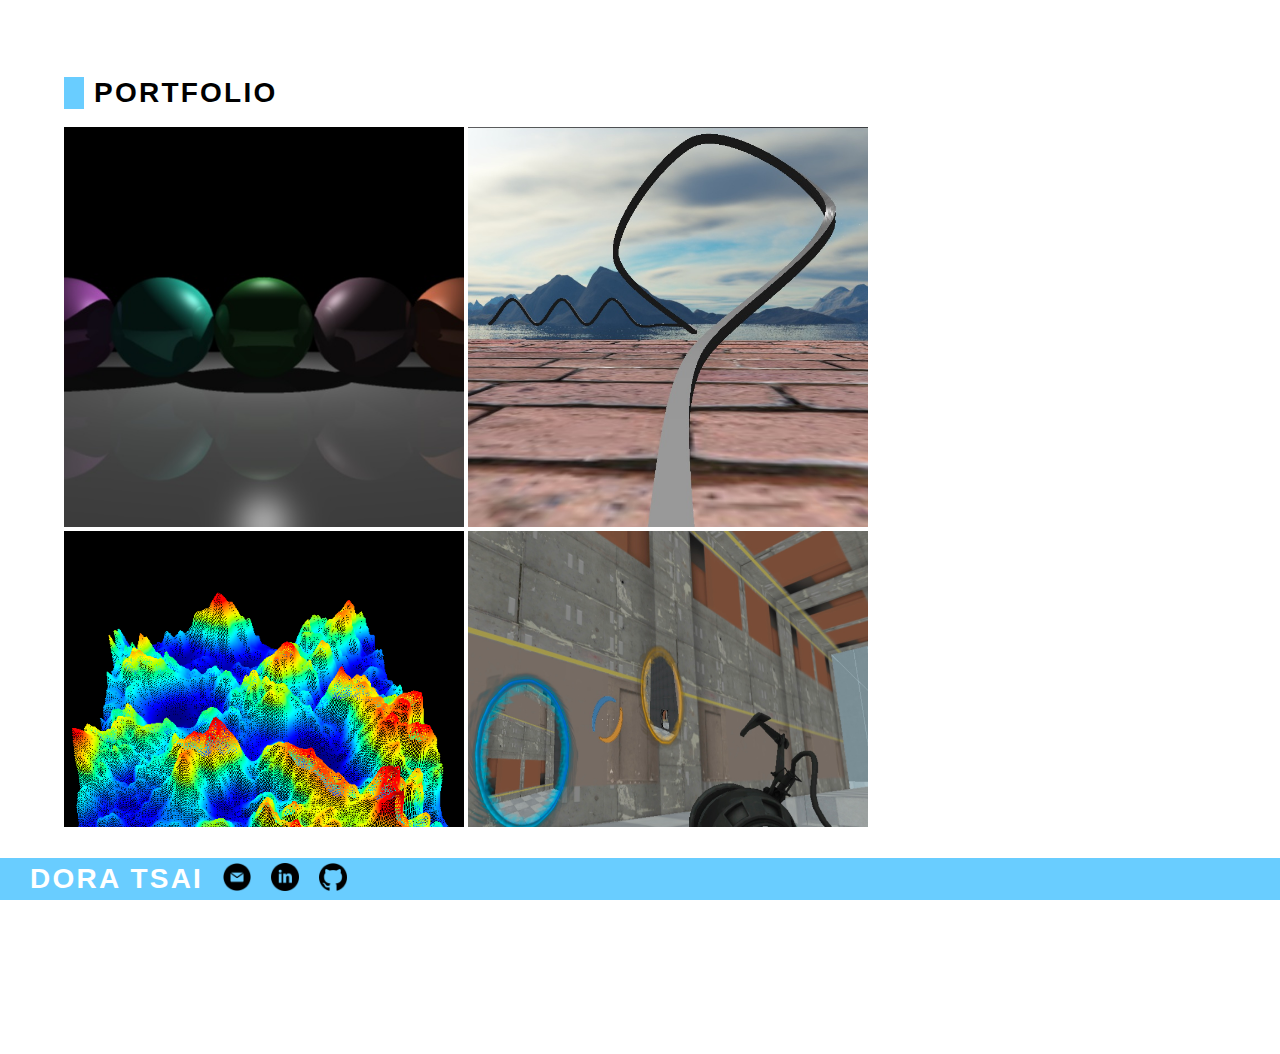
<file: codepros.html>
<!DOCTYPE html>
<html lang="en">

<head>
    <meta charset="utf-8">
    <meta name="viewport" content="width=device-width, initial-scale=1">
    <title>Dora Tsai's Portfolio</title>
    <link rel="icon" href="logo.png" type="image/x-icon">
    <link rel="stylesheet" href="style.css">
</head>

<style>
    .overlay1 {
        position: absolute;
        top: 0;
        left: 0;
        width: 100%;
        height: 100%;
        background: rgba(0, 0, 0, 0.8);
        color: white;
        display: flex;
        opacity: 0;
        transition: opacity 0.3s ease;
        font-size: 30px;
        cursor: pointer;
    }
    
    .textc {
        font-size: 13px;
        letter-spacing: 0.05em;
        line-height: 1.5;
        margin: 20px;
    }
</style>

<body>
    <main>
        <section id="projectpage" class="page">
            <div class="contents">
                <div style="display: flex;">
                    <div class="bar" style="background-color: #69cdff;"></div>
                    <h2>Portfolio</h2>
                </div>
                <br>
                <div class="projectlist">
                    <div class="codeimage">
                        <a href="img_folder/code_img/CG/raytracing.jpg" target="_blank">
                            <img src="img_folder/code_img/CG/raytracing.jpg" alt="raytracing" class="codepic">
                            <div class="overlay">
                                <div class="textc">
                                    <span style="font-weight: 300; font-size: 30px;">Ray Tracing</span><br>
                                    <hr>
                                    <button class="tag" style="background-color: #a5d19b">Coding</button>
                                    <button class="tag" style="background-color: #a5d19b">Computer Graphics</button>
                                    <br>
                                    <ul style="font-weight: bold; padding-left: 5%; font-size: 13px;">
                                        <li>Built a CPU ray tracer in C++ with backward ray tracing</li>
                                        <li>Implemented ray-object intersections, shadows, and Phong shading</li>
                                        <li>Added diffuse, specular, and ambient lighting with per-pixel color</li>
                                    </ul><br>
                                </div>
                            </div>
                        </a>
                    </div>
                    <div class="codeimage">
                        <a href="img_folder/code_img/CG/rollercoaster.mp4" target="_blank">
                            <img src="img_folder/code_img/CG/rollercoaster.jpg" alt="rollercoaster" class="codepic">
                            <div class="overlay">
                                <div class="textc">
                                    <span style="font-weight: 300; font-size: 30px;">Simulating a Roller Coaster</span><br>
                                    <hr>
                                    <button class="tag" style="background-color: #a5d19b">Coding</button>
                                    <button class="tag" style="background-color: #a5d19b">Computer Graphics</button>
                                    <br>
                                    <ul style="font-weight: bold; padding-left: 5%; font-size: 13px;">
                                        <li>Built a first-person camera along spline tracks</li>
                                        <li>Created shaders for texture mapping and Phong lighting</li>
                                        <li>Modeled track geometry and added environments for realism</li>
                                    </ul><br>
                                </div>
                            </div>
                        </a>
                    </div>
                    <div class="codeimage">
                        <a href="img_folder/code_img/CG/heightfield.mp4" target="_blank">
                            <img src="img_folder/code_img/CG/HeightField(key4,2).png" alt="HeightField" class="codepic">
                            <div class="overlay">
                                <div class="textc">
                                    <span style="font-weight: 300; font-size: 30px;">Height Fields Using Shaders</span><br>
                                    <hr>
                                    <button class="tag" style="background-color: #a5d19b">Coding</button>
                                    <button class="tag" style="background-color: #a5d19b">Computer Graphics</button>
                                    <br>
                                    <ul style="font-weight: bold; padding-left: 5%; font-size: 13px;">
                                        <li>Built a terrain renderer in C++ with OpenGL and GLSL</li>
                                        <li>Visualized heightmaps with point, wireframe, and triangle modes</li>
                                        <li>Wrote shaders to smooth geometry and adjust height/color</li>
                                    </ul><br>
                                </div>
                            </div>
                        </a>
                    </div>
                    <div class="codeimage">
                        <a href="codes/portal/Lab12.html" target="_blank">
                            <img src="img_folder/code_img/portal.jpg" alt="portal" class="codepic">
                            <div class="overlay">
                                <div class="textc">
                                    <span style="font-weight: 300; font-size: 30px;">Portal - 3D</span><br>
                                    <hr>
                                    <button class="tag" style="background-color: #a5d19b">Coding</button>
                                    <button class="tag" style="background-color: #a5d19b">Gameplay</button>
                                    <button class="tag" style="background-color: #a5d19b">Game AI</button>
                                    <br>
                                    <ul style="font-weight: bold; padding-left: 5%; font-size: 13px;">
                                        <li>Implemented FPS player movement with mouse-controlled camera and strafing</li>
                                        <li>Implemented turret AI for automated targeting and firing</li>
                                        <li>Learned and applied quaternion calculations</li>
                                        <li>Integrated 3D sound effects</li>
                                    </ul><br>
                                </div>
                            </div>
                        </a>
                    </div>
                    <div class="codeimage">
                        <a href="codes/mariocart/Lab08.html" target="_blank">
                            <img src="img_folder/code_img/mariocart.jpg" alt="mariocart" class="codepic">
                            <div class="overlay">
                                <div class="textc">
                                    <span style="font-weight: 300; font-size: 30px;">Mario Kart - 3D</span><br>
                                    <hr>
                                    <button class="tag" style="background-color: #a5d19b">Coding</button>
                                    <button class="tag" style="background-color: #a5d19b">Gameplay</button>
                                    <button class="tag" style="background-color: #a5d19b">Game AI</button>
                                    <br>
                                    <ul style="font-weight: bold; padding-left: 5%; font-size: 13px;">
                                        <li>Implemented linear drag to velocity</li>
                                        <li>Developed a spring camera system to follow the player</li>
                                        <li>Built a checkpoint system to track progress around the track</li>
                                        <li>Implemented AI components for computer-controlled racers</li>
                                    </ul><br>
                                </div>
                            </div>
                        </a>
                    </div>
                    <div class="codeimage">
                        <a href="codes/starfox/Lab07.html" target="_blank">
                            <img src="img_folder/code_img/starfox.jpg" alt="star fox" class="codepic">
                            <div class="overlay">
                                <div class="textc">
                                    <span style="font-weight: 300; font-size: 27px;">Star Fox Tunnel - 3D</span><br>
                                    <hr>
                                    <button class="tag" style="background-color: #a5d19b">Coding</button>
                                    <button class="tag" style="background-color: #a5d19b">Gameplay</button>
                                    <br>
                                    <ul style="font-weight: bold; padding-left: 5%; font-size: 13px;">
                                        <li>Learned to use Vector3 for setting up a 3D world and loading levels</li>
                                        <li>Developed a follow camera system</li>
                                        <li>Implemented a chain reaction effect for explosions</li>
                                        <li>Created a UI to track damage</li>
                                    </ul><br>
                                </div>
                            </div>
                        </a>
                    </div>
                    <div class="codeimage">
                        <a href="codes/zelda/Lab06.html" target="_blank">
                            <img src="img_folder/code_img/zelda.jpg" alt="zelda" class="codepic">
                            <div class="overlay">
                                <div class="textc">
                                    <span style="font-weight: 300; font-size: 30px;">Zelda - 2D</span><br>
                                    <hr>
                                    <button class="tag" style="background-color: #a5d19b">Coding</button>
                                    <button class="tag" style="background-color: #a5d19b">Gameplay</button>
                                    <button class="tag" style="background-color: #a5d19b">Game AI</button>
                                    <br>
                                    <ul style="font-weight: bold; padding-left: 5%; font-size: 13px;">
                                        <li>Applied tile mapping techniques</li>
                                        <li>Used A* pathfinding for soldier AI</li>
                                        <li>Added a damage counter system</li>
                                        <li>Implemented weapons as separate entities from the player</li>
                                    </ul><br>
                                </div>
                            </div>
                        </a>
                    </div>
                    <div class="codeimage">
                        <a href="codes/pacman/Lab05.html" target="_blank">
                            <img src="img_folder/code_img/pacman.jpg" alt="pac-man" class="codepic">
                            <div class="overlay">
                                <div class="textc">
                                    <span style="font-weight: 300; font-size: 30px;">Pac-Man - 2D</span><br>
                                    <hr>
                                    <button class="tag" style="background-color: #a5d19b">Coding</button>
                                    <button class="tag" style="background-color: #a5d19b">Game AI</button>
                                    <br>
                                    <ul style="font-weight: bold; padding-left: 5%; font-size: 13px;">
                                        <li>Learned and applied a finite state machine</li>
                                        <li>Implemented different AI behaviors for individual ghosts</li>
                                        <li>Coded distinct actions for various states</li>
                                    </ul><br>
                                </div>
                            </div>
                        </a>
                    </div>
                    <div class="codeimage">
                        <a href="codes/mario/Lab04.html" target="_blank">
                            <img src="img_folder/code_img/mario.jpg" alt="mario" class="codepic">
                            <div class="overlay">
                                <div class="overlay">
                                    <div class="textc">
                                        <span style="font-weight: 300; font-size: 30px;">Mario - 2D</span><br>
                                        <hr>
                                        <button class="tag" style="background-color: #a5d19b">Coding</button>
                                        <button class="tag" style="background-color: #a5d19b">Gameplay</button>
                                        <br>
                                        <ul style="font-weight: bold; padding-left: 5%; font-size: 13px;">
                                            <li>Implemented gravity and acceleration mechanics</li>
                                            <li>Developed a scrolling camera system</li>
                                            <li>Utilized sprite animations</li>
                                            <li>Integrated sound effects and background music using SDL</li>
                                        </ul><br>
                                    </div>
                                </div>
                            </div>
                        </a>
                    </div>
                    <div class="codeimage">
                        <a href="codes/frogger/Lab03.html" target="_blank">
                            <img src="img_folder/code_img/frogger.jpg" alt="frogger" class="codepic">
                            <div class="overlay">
                                <div class="textc">
                                    <span style="font-weight: 300; font-size: 30px;">Frogger - 2D</span><br>
                                    <hr>
                                    <button class="tag" style="background-color: #a5d19b">Coding</button>
                                    <button class="tag" style="background-color: #a5d19b">Gameplay</button>
                                    <br>
                                    <ul style="font-weight: bold; padding-left: 5%; font-size: 13px;">
                                        <li>Load levels by reading .txt files</li>
                                        <li>Implemented leading edge key detection</li>
                                        <li>Calculated intersections and collisions using minimum overlap</li>
                                        <li>Front angle calculation</li>
                                    </ul><br>
                                </div>
                            </div>
                        </a>
                    </div>
                    <div class="codeimage">
                        <a href="codes/astroid/Lab02.html" target="_blank">
                            <img src="img_folder/code_img/astroid.jpg" alt="astroid" class="codepic">
                            <div class="overlay">
                                <div class="textc">
                                    <span style="font-weight: 300; font-size: 30px;">Astroid - 2D</span><br>
                                    <hr>
                                    <button class="tag" style="background-color: #a5d19b">Coding</button>
                                    <button class="tag" style="background-color: #a5d19b">Gameplay</button>
                                    <br>
                                    <ul style="font-weight: bold; padding-left: 5%; font-size: 13px;">
                                        <li>Implementing actors and components</li>
                                        <li>Learned how to incorporate sprites</li>
                                        <li>Coding and calculating rotation</li>
                                        <li>Created functionality for screen wrapping</li>
                                    </ul><br>
                                </div>
                            </div>
                        </a>
                    </div>
                    <div class="codeimage">
                        <a href="codes/pong/Lab01.html" target="_blank">
                            <img src="img_folder/code_img/pong.jpg" alt="pong" class="codepic">
                            <div class="overlay">
                                <div class="textc">
                                    <span style="font-weight: 300; font-size: 30px;">Pong - 2D</span><br>
                                    <hr>
                                    <button class="tag" style="background-color: #a5d19b">Coding</button>
                                    <button class="tag" style="background-color: #a5d19b">Gameplay</button>
                                    <br>
                                    <ul style="font-weight: bold; padding-left: 5%; font-size: 13px;">
                                        <li>Learned drawing using SDL</li>
                                        <li>Coding a basic game loop and system</li>
                                        <li>Capping delta time</li>
                                        <li>Coding for object movements</li>
                                    </ul><br>
                                </div>
                            </div>
                        </a>
                    </div>
                </div>
            </div>
        </section>
       
    </main>

    <footer>
        <div style="display: flex;">
            <h2 style="text-align: left; margin-left: 20px; margin: auto 0 auto 20px;">Dora Tsai</h2>
            <a href="mailto:doratsai@usc.edu" target="_blank" class="icon-link">
                <img src="img_folder/emaillogo.png" alt="Email" class="footericon">
            </a>
        
            <a href="https://linkedin.com/in/fangtungtsai" target="_blank" class="icon-link">
                <img src="img_folder/linkedinlogo.png" alt="LinkedIn" class="footericon">
            </a>
        
            <a href="https://github.com/doratsai1020" target="_blank" class="icon-link">
                <img src="img_folder/githublogo.png" alt="GitHub" class="footericon">
            </a>
        </div>
    </footer>

    <script>
    </script>

</body>

</html>
</file>
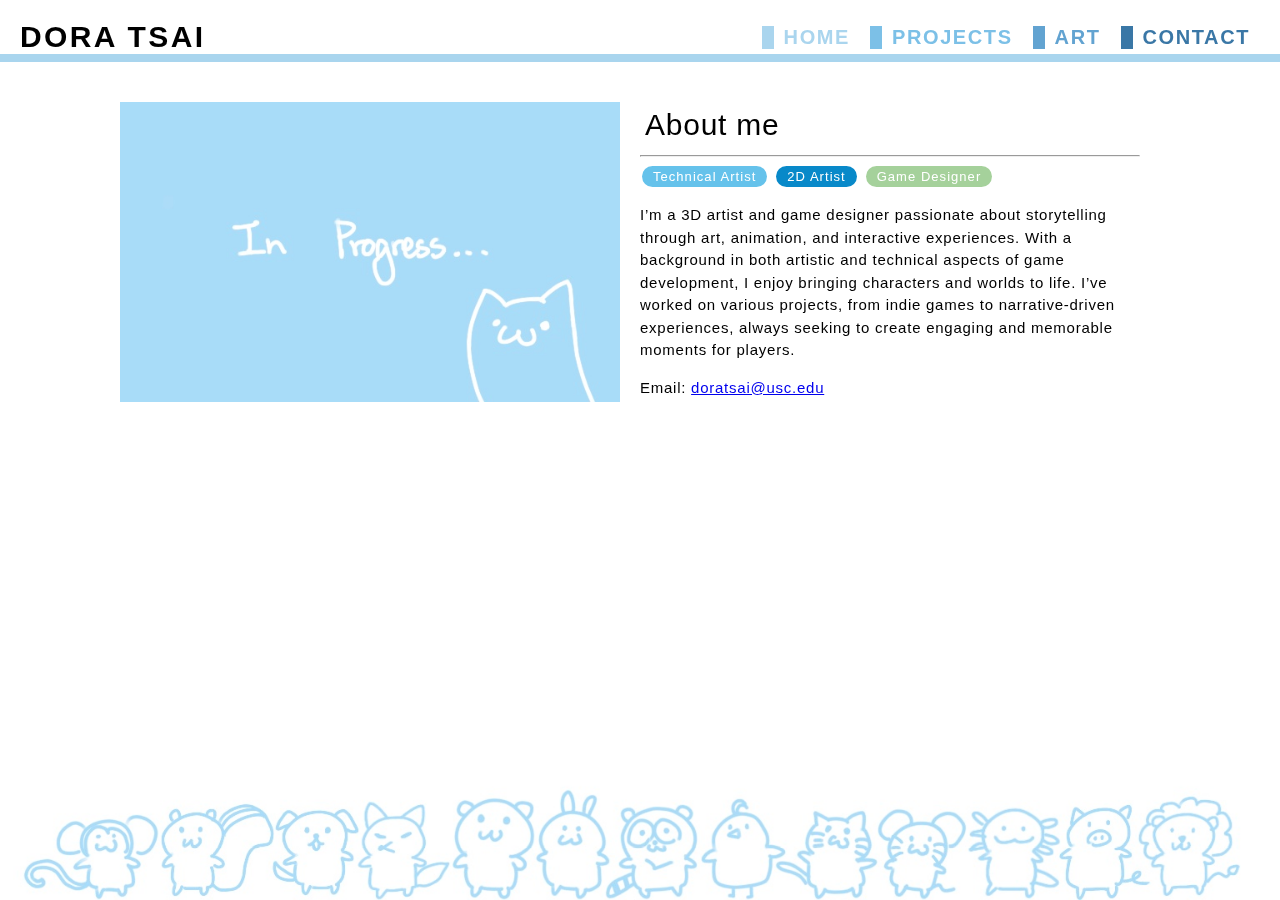
<file: contacts.html>
<!DOCTYPE html>
<html lang="en">
<head>
    <meta charset="UTF-8">
    <meta name="viewport" content="width=device-width, initial-scale=1.0">
    <title>Dora Tsai - Portfolio</title>
    <link rel="icon" href="logo.png" type="image/x-icon">
    <style>
        body {
            font-family: "Libre Franklin",
                "Helvetica Neue",
                helvetica,
                arial,
                sans-serif;
            margin: 0;
            padding: 0;
            background-color: white;
            color: black;
            text-align: center;
            size: 100%;
            height: 100%;
            overflow-x: hidden;
        }

        .background {
            position: fixed;
            top: 0;
            left: 0;
            width: 100vw;
            height: 100vh;
            background-image: url('background.png');
            background-size: cover; /* Ensures full coverage */
            background-position: bottom center;
            background-repeat: no-repeat;
            z-index: -1;
            content: "";
        }

        header {
            padding: 20px;
            padding-bottom: 0px;
            display: flex;
            justify-content: space-between;
            align-items: center;
        }
        
h1 {
    font-size: 30px;
    font-weight: 800;
    text-transform: uppercase;
    letter-spacing: 0.08em;
    margin: 0;
}
        nav {
            display: flex;
            gap: 10px;
        }
        .content {
            padding: 20px;
        }

.bar {
    width: 12px;
}

:root {
    --first-color: #aad5ee;
    --second-color: #7cc0e7;
    --third-color: #62a3d1;
    --fourth-color: #3a77a6;
}

.nav {
    font-size: 20px;
    font-weight: bold;
    margin: 0;
    width: fit-content;
    padding: 0 10px;
    text-transform: uppercase;
    letter-spacing: 0.08em;
    position: relative;
    overflow: hidden;
    background: none;
    border: none;
    cursor: pointer;
    color: var(--first-color);
    transition: color 0.3s ease;
    font-family: "Libre Franklin",
        "Helvetica Neue",
        helvetica,
        arial,
        sans-serif;
}

.nav::before {
    content: '';
    position: absolute;
    top: 0;
    left: -100%;
    width: 100%;
    height: 100%;
    background-color: var(--first-color);
    clip-path: polygon(0 0, 100% 0, 100% 100%, 0 100%);
    transition: left 0.3s ease, black 0.3s ease;
    z-index: -1;
}

.nav:hover::before {
    left: 0;
    background-color: var(--first-color);
}

.nav:hover {
    color: white !important;
}

.firstbutton {
    color: var(--first-color);
}

.firstbutton::before {
    background-color: var(--first-color);
}

.firstbutton:hover::before {
    left: 0;
    background-color: var(--first-color);
}

.firstbutton:hover {
    color: white;
}
.secondbutton {
    color: var(--second-color);
}

.secondbutton::before {
    background-color: var(--second-color);
}

.secondbutton:hover::before {
    left: 0;
    background-color: var(--second-color);
}

.secondbutton:hover {
    color: white;
}

.thirdbutton {
    color: var(--third-color);
}

.thirdbutton::before {
    background-color: var(--third-color);
}

.thirdbutton:hover::before {
    left: 0;
    background-color: var(--third-color);
}

.thirdbutton:hover {
    color: white;
}

.fourthbutton {
    color: var(--fourth-color);
}

.fourthbutton::before {
    background-color: var(--fourth-color);
}

.fourthbutton:hover::before {
    left: 0;
    background-color: var(--fourth-color);
}

.fourthbutton:hover {
    color: white;
}

button.tag {
    font-size: 13px;
    color: white;
    border: solid;
    border-color: transparent;
    border-radius: 50px;
    padding: 0 8px;
    letter-spacing: 0.08em;
    margin: 2px;
}

.text-container {
    font-size: 15px;
    letter-spacing: 0.05em;
    line-height: 1.5;
    max-width: 500px;
    min-width:390px;
    height: 450px;
    text-align: left;
    margin: auto 20px;
}
        
    </style>
</head>
<body>
    <div class="background"></div>
    <header>
        <h1>Dora Tsai</h1>
        <nav>
            <div style="display: flex;">
                <div class="bar" style="background-color: #aad5ee;"></div>
                <button class="nav firsttbutton" style="color: #aad5ee;" onclick="redirectToHome()">Home</button>
            </div>
            <div style="display: flex;">
                <div class="bar" style="background-color: #7cc0e7;"></div>
                <button class="nav secondbutton" style="color: #7cc0e7;" onclick="redirectToProjects()">Projects</button>
            </div>
            <div style="display: flex;">
                <div class="bar" style="background-color: #62a3d1;"></div>
                <button class="nav thirdbutton" style="color: #62a3d1;" onclick="redirectToArt()">Art</button>
            </div>
            <div style="display: flex;">
                <div class="bar" style="background-color: #3a77a6;"></div>
                <button class="nav fourthbutton" style="color: #3a77a6;" onclick="redirectToContacts()">Contact</button>
            </div>
        </nav>
    </header>
    <hr style="height: 8px; background-color: #a9d5ee; border: none; padding-top: 0px; margin: 0;">

    <div style="display: flex; margin: 40px auto; width: fit-content;">
        <img src="placeholder.jpg" style="height: 300px;">
        <div class="text-container">
            <span style="font-weight: 300; font-size: 30px; padding-left: 5px;">About me</span><br>
            <hr>
            <button class="tag" style="background-color: #65c2eb">Technical Artist</button>
            <button class="tag" style="background-color: #0889c9">2D Artist</button>
            <button class="tag" style="background-color: #a5d19b">Game Designer</button><br>
            <p>I’m a 3D artist and game designer passionate about storytelling through art, 
                animation, and interactive experiences. With a background in both artistic 
                and technical aspects of game development, I enjoy bringing characters and 
                worlds to life. I’ve worked on various projects, from indie games to 
                narrative-driven experiences, always seeking to create engaging and memorable 
                moments for players.
            </p>
            <div>
                Email: 
                <a href="mailto:doratsai@usc.edu" target="_blank" rel="noopener noreferrer">doratsai@usc.edu</a>
            </div>
            <!-- <div style="display: flex;">
                <div class="bar" style="background-color: #aad5ee; width: 15px"></div>
                <a href="https://qpc123.itch.io/city-witch" target="_blank" rel="noopener noreferrer">
                    <button class="nav projectbutton" style="color: #aad5ee; font-size: 18px;">Email</button>
                </a>
            </div> -->
        </div>
    </div>

    <script>
        function redirectToHome() {
            window.location.href = 'index.html';
        }

        function redirectToProjects() {
            window.location.href = 'projects.html';
        }

        function redirectToArt() {
            window.location.href = 'art.html';
        }

        function redirectToContacts() {
            window.location.href = 'contacts.html'
        }
    </script>
</body>
</html>
</file>
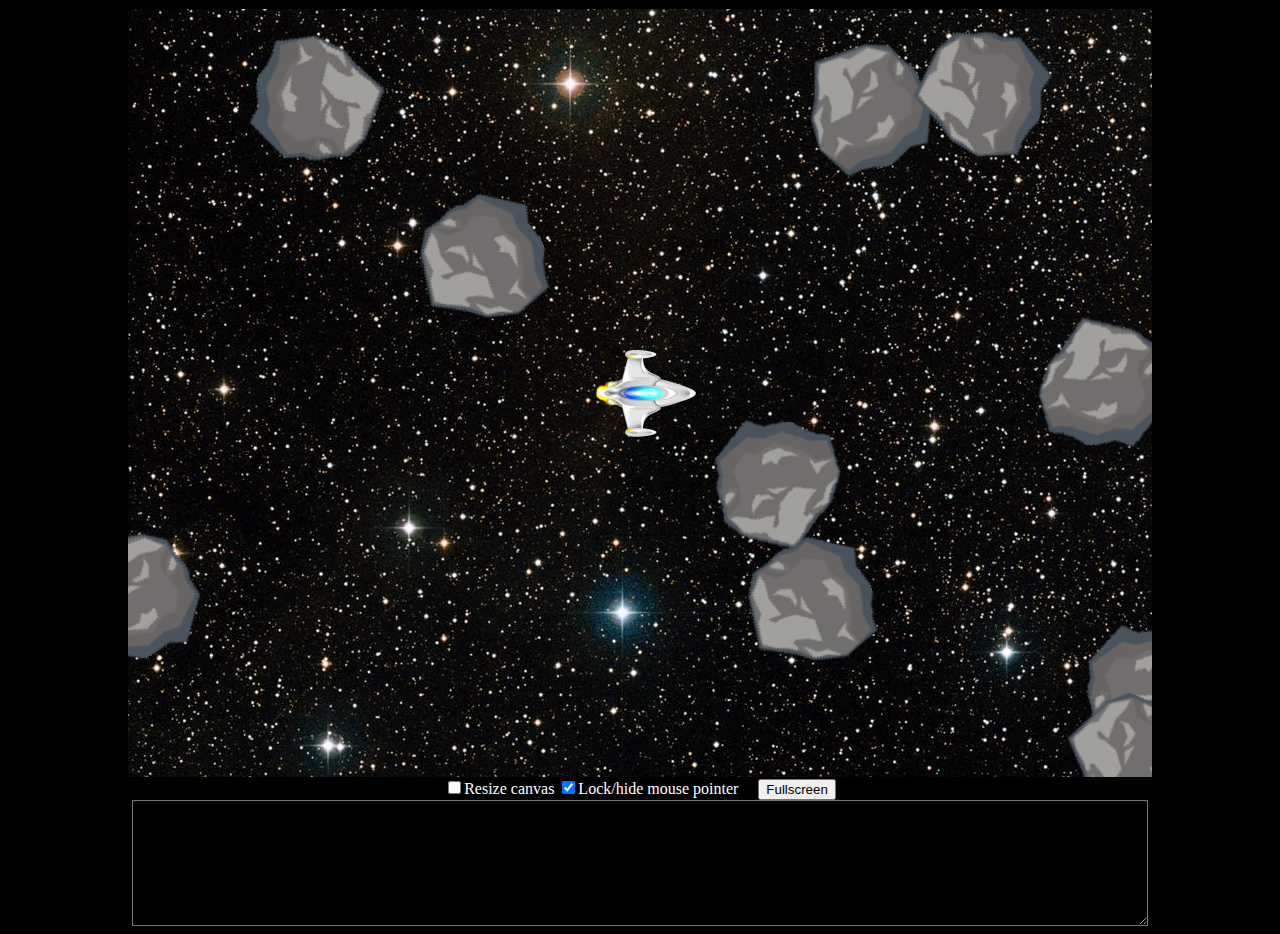
<file: codes/astroid/Lab02.html>
<!doctypehtml><html lang=en-us><head><meta charset=utf-8><meta content="text/html; charset=utf-8"http-equiv=Content-Type><title>Emscripten-Generated Code</title><style>.emscripten{padding-right:0;margin-left:auto;margin-right:auto;display:block;background-color:#000;color:#fff}textarea.emscripten{font-family:monospace;width:80%;background-color:#000}div.emscripten{text-align:center;background-color:#000}div.emscripten_border{border:1px solid #000}canvas.emscripten{border:0 none;background-color:#000}.spinner{height:50px;width:50px;margin:0 auto;-webkit-animation:rotation .8s linear infinite;-moz-animation:rotation .8s linear infinite;-o-animation:rotation .8s linear infinite;animation:rotation .8s linear infinite;border-left:10px solid #0096f0;border-right:10px solid #0096f0;border-bottom:10px solid #0096f0;border-top:10px solid #6400c8;border-radius:100%;background-color:#c864fa}@-webkit-keyframes rotation{from{-webkit-transform:rotate(0)}to{-webkit-transform:rotate(360deg)}}@-moz-keyframes rotation{from{-moz-transform:rotate(0)}to{-moz-transform:rotate(360deg)}}@-o-keyframes rotation{from{-o-transform:rotate(0)}to{-o-transform:rotate(360deg)}}@keyframes rotation{from{transform:rotate(0)}to{transform:rotate(360deg)}}</style></head><body style=background-color:#000><figure id=spinner style=overflow:visible><div class=spinner></div><center style=margin-top:.5em><strong>emscripten</strong></center></figure><div class=emscripten id=status>Downloading...</div><div class=emscripten><progress hidden id=progress max=100 value=0></progress></div><div class=emscripten_border><canvas class=emscripten id=canvas oncontextmenu=event.preventDefault() tabindex=-1></canvas></div><div class=emscripten><input type=checkbox id=resize>Resize canvas <input type=checkbox id=pointerLock checked>Lock/hide mouse pointer     <input type=button onclick='Module.requestFullscreen(document.getElementById("pointerLock").checked,document.getElementById("resize").checked)'value=Fullscreen></div><textarea class=emscripten id=output rows=8></textarea><script>var statusElement=document.getElementById("status"),progressElement=document.getElementById("progress"),spinnerElement=document.getElementById("spinner"),Module={preRun:[],postRun:[],print:function(){var e=document.getElementById("output");return e&&(e.value=""),function(t){arguments.length>1&&(t=Array.prototype.slice.call(arguments).join(" ")),console.log(t),e&&(e.value+=t+"\n",e.scrollTop=e.scrollHeight)}}(),canvas:function(){var e=document.getElementById("canvas");return e.addEventListener("webglcontextlost",(function(e){alert("WebGL context lost. You will need to reload the page."),e.preventDefault()}),!1),e}(),setStatus:function(e){if(Module.setStatus.last||(Module.setStatus.last={time:Date.now(),text:""}),e!==Module.setStatus.last.text){var t=e.match(/([^(]+)\((\d+(\.\d+)?)\/(\d+)\)/),n=Date.now();t&&n-Module.setStatus.last.time<30||(Module.setStatus.last.time=n,Module.setStatus.last.text=e,t?(e=t[1],progressElement.value=100*parseInt(t[2]),progressElement.max=100*parseInt(t[4]),progressElement.hidden=!1,spinnerElement.hidden=!1):(progressElement.value=null,progressElement.max=null,progressElement.hidden=!0,e||(spinnerElement.hidden=!0)),statusElement.innerHTML=e)}},totalDependencies:0,monitorRunDependencies:function(e){this.totalDependencies=Math.max(this.totalDependencies,e),Module.setStatus(e?"Preparing... ("+(this.totalDependencies-e)+"/"+this.totalDependencies+")":"All downloads complete.")}};Module.setStatus("Downloading..."),window.onerror=function(){Module.setStatus("Exception thrown, see JavaScript console"),spinnerElement.style.display="none",Module.setStatus=function(e){e&&console.error("[post-exception status] "+e)}}</script><script async src=Lab02.js></script></body></html>
</file>
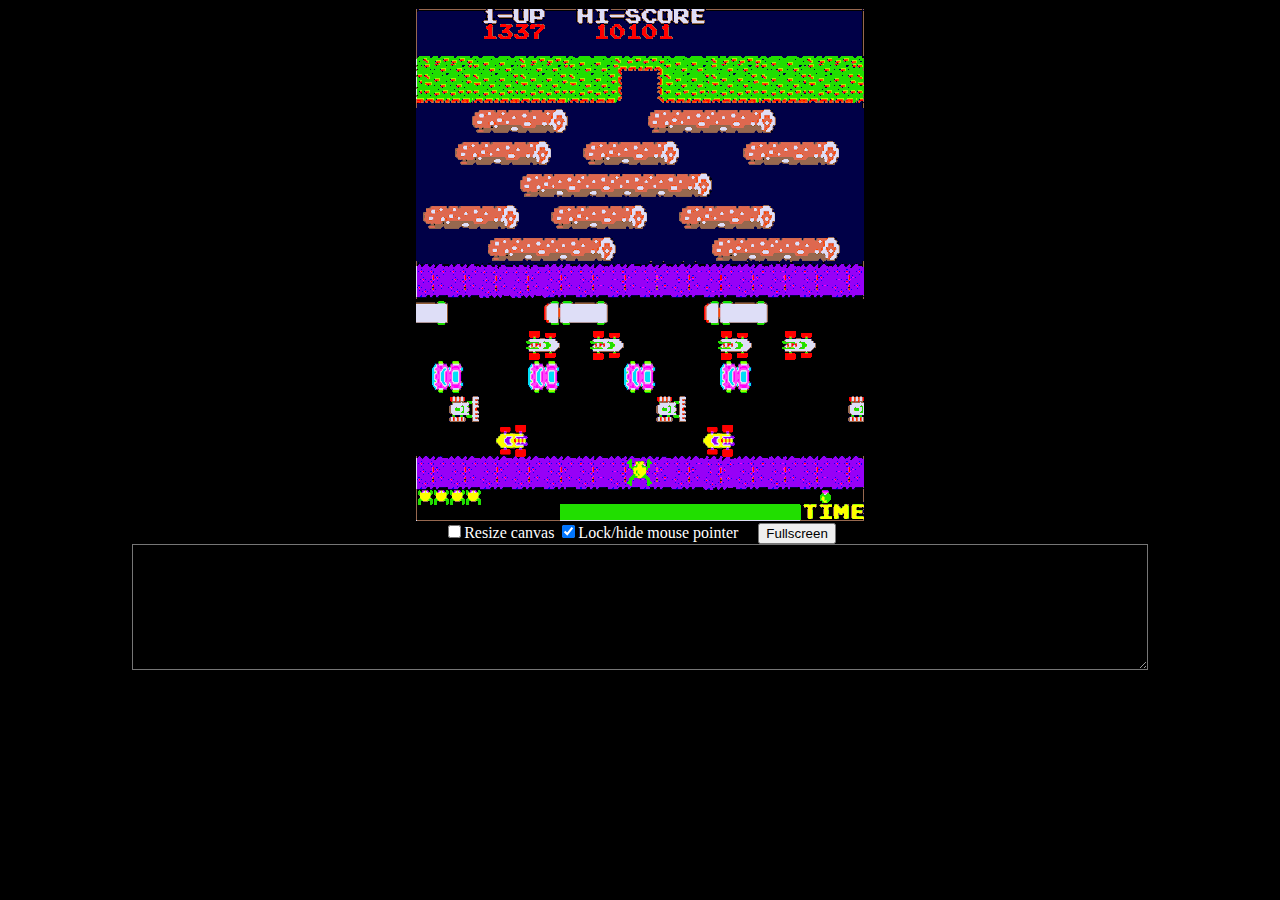
<file: codes/frogger/Lab03.html>
<!doctypehtml><html lang=en-us><head><meta charset=utf-8><meta content="text/html; charset=utf-8"http-equiv=Content-Type><title>Emscripten-Generated Code</title><style>.emscripten{padding-right:0;margin-left:auto;margin-right:auto;display:block;background-color:#000;color:#fff}textarea.emscripten{font-family:monospace;width:80%;background-color:#000}div.emscripten{text-align:center;background-color:#000}div.emscripten_border{border:1px solid #000}canvas.emscripten{border:0 none;background-color:#000}.spinner{height:50px;width:50px;margin:0 auto;-webkit-animation:rotation .8s linear infinite;-moz-animation:rotation .8s linear infinite;-o-animation:rotation .8s linear infinite;animation:rotation .8s linear infinite;border-left:10px solid #0096f0;border-right:10px solid #0096f0;border-bottom:10px solid #0096f0;border-top:10px solid #6400c8;border-radius:100%;background-color:#c864fa}@-webkit-keyframes rotation{from{-webkit-transform:rotate(0)}to{-webkit-transform:rotate(360deg)}}@-moz-keyframes rotation{from{-moz-transform:rotate(0)}to{-moz-transform:rotate(360deg)}}@-o-keyframes rotation{from{-o-transform:rotate(0)}to{-o-transform:rotate(360deg)}}@keyframes rotation{from{transform:rotate(0)}to{transform:rotate(360deg)}}</style></head><body style=background-color:#000><figure id=spinner style=overflow:visible><div class=spinner></div><center style=margin-top:.5em><strong>emscripten</strong></center></figure><div class=emscripten id=status>Downloading...</div><div class=emscripten><progress hidden id=progress max=100 value=0></progress></div><div class=emscripten_border><canvas class=emscripten id=canvas oncontextmenu=event.preventDefault() tabindex=-1></canvas></div><div class=emscripten><input type=checkbox id=resize>Resize canvas <input type=checkbox id=pointerLock checked>Lock/hide mouse pointer     <input type=button onclick='Module.requestFullscreen(document.getElementById("pointerLock").checked,document.getElementById("resize").checked)'value=Fullscreen></div><textarea class=emscripten id=output rows=8></textarea><script>var statusElement=document.getElementById("status"),progressElement=document.getElementById("progress"),spinnerElement=document.getElementById("spinner"),Module={preRun:[],postRun:[],print:function(){var e=document.getElementById("output");return e&&(e.value=""),function(t){arguments.length>1&&(t=Array.prototype.slice.call(arguments).join(" ")),console.log(t),e&&(e.value+=t+"\n",e.scrollTop=e.scrollHeight)}}(),canvas:function(){var e=document.getElementById("canvas");return e.addEventListener("webglcontextlost",(function(e){alert("WebGL context lost. You will need to reload the page."),e.preventDefault()}),!1),e}(),setStatus:function(e){if(Module.setStatus.last||(Module.setStatus.last={time:Date.now(),text:""}),e!==Module.setStatus.last.text){var t=e.match(/([^(]+)\((\d+(\.\d+)?)\/(\d+)\)/),n=Date.now();t&&n-Module.setStatus.last.time<30||(Module.setStatus.last.time=n,Module.setStatus.last.text=e,t?(e=t[1],progressElement.value=100*parseInt(t[2]),progressElement.max=100*parseInt(t[4]),progressElement.hidden=!1,spinnerElement.hidden=!1):(progressElement.value=null,progressElement.max=null,progressElement.hidden=!0,e||(spinnerElement.hidden=!0)),statusElement.innerHTML=e)}},totalDependencies:0,monitorRunDependencies:function(e){this.totalDependencies=Math.max(this.totalDependencies,e),Module.setStatus(e?"Preparing... ("+(this.totalDependencies-e)+"/"+this.totalDependencies+")":"All downloads complete.")}};Module.setStatus("Downloading..."),window.onerror=function(){Module.setStatus("Exception thrown, see JavaScript console"),spinnerElement.style.display="none",Module.setStatus=function(e){e&&console.error("[post-exception status] "+e)}}</script><script async src=Lab03.js></script></body></html>
</file>
<file: style.css>
html, body {
    height: 100%;
    margin: 0;
    overflow: hidden; /* Prevent scrolling */
    font-family: "Libre Franklin",
        "Helvetica Neue",
        helvetica,
        arial,
        sans-serif;
}

main {
    display: flex;
    position: relative;
    height: 100%;
}

section {
    width: 100vw; /* 100% of the viewport width */
    height: calc(100vh - 48px); /* Subtract the height of the footer */
    justify-content: center;
    align-items: center;
}

.page {
    position: absolute;
    top: 0;
    left: 0;
    width: 100%;
    height: 100%;
}

button.tag {
    font-size: 13px;
    color: white;
    border: solid;
    border-color: transparent;
    border-radius: 50px;
    padding: 0 8px;
    letter-spacing: 0.08em;
}

h1 {
    font-size: 45px;
    font-weight: 800;
    text-transform: uppercase;
    letter-spacing: 0.08em;
    margin: 15px 0;
    margin-top: 0;
}

h2 {
    font-size: 20px;
    margin: 20px 0;
    margin-left: 20px;
    padding-left: 5px;
    text-transform: uppercase;
    letter-spacing: 0.08em;
    background-color: white;
}

#intropage {
    background: url('testbackground.jpg') center/cover no-repeat;
    background-repeat: no-repeat;
    background-size: cover;
}

.contents {
    padding: 6% 5%;
    animation: slideIn 1s ease-out forwards;
    display: flex;
    flex-direction: column; /* Set the direction to column */
    height: 100%;
    overflow: auto;
}

.introbox {
    display: flex;
}

.bar {
    width: 20px;
}

.introtext {
    padding: 0 20px;
    background-color: transparent;
    max-width: 400px;
}

.text {
    letter-spacing: 0.05em;
    line-height: 1.5;
}

h2 {
    font-size: 28px;
    margin: 0;
    width: fit-content;
    padding: 0 10px;
    text-transform: uppercase;
    letter-spacing: 0.08em;
    position: relative;
    overflow: hidden;
    background-color: transparent;
}

:root {
    --project-color: #69cdff;
    --code-color: #a6e4f9;
    --art-color: #caecf3;
}

.nav {
    font-size: 28px;
    font-weight: bold;
    margin: 0;
    width: fit-content;
    padding: 0 10px;
    text-transform: uppercase;
    letter-spacing: 0.08em;
    position: relative;
    overflow: hidden;
    background: none;
    border: none;
    cursor: pointer;
    color: var(--project-color);
    transition: color 0.3s ease;
    font-family: "Libre Franklin",
        "Helvetica Neue",
        helvetica,
        arial,
        sans-serif;
}

.nav::before {
    content: '';
    position: absolute;
    top: 0;
    left: -100%;
    width: 100%;
    height: 100%;
    background-color: var(--project-color);
    clip-path: polygon(0 0, 100% 0, 100% 100%, 0 100%);
    transition: left 0.3s ease, background-color 0.3s ease;
    z-index: -1;
}

.nav:hover::before {
    left: 0;
    background-color: var(--project-color);
}

/* Specificity increased for :hover */
.nav:hover {
    color: white !important;
}

.projectbutton {
    color: var(--project-color);
}

.projectbutton::before {
    background-color: var(--project-color);
}

.projectbutton:hover::before {
    left: 0;
    background-color: var(--project-color);
}

/* Specificity increased for :hover */
.projectbutton:hover {
    color: white;
}

.codebutton {
    color: var(--code-color);
}

.codebutton::before {
    background-color: var(--code-color);
}

.codebutton:hover::before {
    left: 0;
    background-color: var(--code-color);
}

/* Specificity increased for :hover */
.codebutton:hover {
    color: white;
}

.artbutton {
    color: var(--art-color);
}

.artbutton::before {
    background-color: var(--art-color);
}

.artbutton:hover::before {
    left: 0;
    background-color: var(--art-color);
}

/* Specificity increased for :hover */
.artbutton:hover {
    color: white;
}

.icon {
    width: 30px;
    margin: 10px;
}

.footericon {
    height: 28px;
    margin: 5px 10px;
}

/* PROJECTS */
.projectlist {
    overflow-y: auto; /* Enable vertical scrolling for the projectlist */
    flex-grow: 1; /* Allow the projectlist to grow and take remaining space */
    max-height: calc(100% - 200px);
}

/* Add this if needed to style the scroll bar */
.projectlist::-webkit-scrollbar {
    width: 8px;
}

.projectlist::-webkit-scrollbar-thumb {
    background-color: gray;
    border-radius: 4px;
}

.projectlist::-webkit-scrollbar-track {
    background-color: #f0f0f0;
}

.gamepro {
    display: flex;
    margin-bottom: 50px;
    flex-direction: row;
}

.projectimg {
    margin-right: 40px;
    position: relative;
    display: inline-block;
}

.projectimg video {
    width: 800px;
    height: 450px;
    object-fit: cover; /* You can use 'cover' or 'contain' depending on your preference */
}

.projectpic {
    display: block;
    width: 800px;
    height: 450px;
}

.text-container {
    font-size: 13px;
    letter-spacing: 0.05em;
    line-height: 1.5;
    max-width: 400px;
    height: 450px;
}

/* CODE */
.codelist {
    overflow-y: auto; /* Enable vertical scrolling for the projectlist */
    flex-grow: 1; /* Allow the projectlist to grow and take remaining space */
    max-height: calc(100% - 250px);
}

/* Add this if needed to style the scroll bar */
.codelist::-webkit-scrollbar {
    width: 8px;
}

.codelist::-webkit-scrollbar-thumb {
    background-color: gray;
    border-radius: 4px;
}

.codelist::-webkit-scrollbar-track {
    background-color: #f0f0f0;
}

.codechart {
    margin: 0;
    padding: 0;
}

.codechart li {
    display: inline-block;
    width: 400px;
    text-align: center;
}

.codeimage {
    width: 400px;
    height: 400px;
    background-size: cover;
    position: relative;
    display: inline-block;
}

.codeimage:hover .overlay {
    opacity: 1;
}

img.codepic {
    width: 400px;
    height: 400px;
    object-fit: cover;
    display: block;
}

.overlay {
    position: absolute;
    top: 0;
    left: 0;
    width: 100%;
    height: 100%;
    background: rgba(0, 0, 0, 0.8);
    color: white;
    display: flex;
    justify-content: center;
    align-items: center;
    opacity: 0;
    transition: opacity 0.3s ease;
    font-size: 30px;
}

/* ART */
.art {
    height: 300px; /* Set the desired height for the videos */
    width: auto; /* Maintain aspect ratio */
    cursor: pointer;
}

.vid {
    height: 300px; /* Set the desired height for the videos */
    max-width: 100%; /* Ensure videos don't exceed the width of the container */
    width: auto; /* Maintain aspect ratio */
}

.indexlist {
    overflow-y: auto; /* Enable vertical scrolling for indexlist */
    max-height: 100vh; /* Set maximum height for vertical scrolling */
    max-height: calc(100% - 200px);
    padding-right: 10px;
}

.artlist {
    display: flex;
    gap: 5px;
    margin-top: 20px;
    overflow-x: auto; /* Enable horizontal scrolling for artlist */
    max-width: 100%; /* Set maximum width for horizontal scrolling */
}

.artlist::-webkit-scrollbar {
    width: 5px; /* Set the width of the scrollbar */
    height: 5px;
}

.artlist::-webkit-scrollbar-track {
    background-color:white; /* Set the background color of the track */
}

.artlist::-webkit-scrollbar-thumb {
    background-color: #a6e4f9; /* Set the color of the scrollbar thumb */
    border-radius: 80px; /* Optional: Add rounded corners to the thumb */
}

#overlay {
    display: none;
    position: fixed;
    top: 0;
    left: 0;
    width: 100%;
    height: 100%;
    background-color: rgba(0, 0, 0, 0.9);
    z-index: 1000; /* Adjust z-index for overlay */
}

#popup-container {
    display: none;
    position: fixed;
    top: 50%;
    left: 50%;
    transform: translate(-50%, -50%);
    z-index: 1001; /* Adjust z-index for popup container */
    text-align: center; /* Center content */
}

#popup-image {
    max-width: 90vw;
    max-height: 90vh;
    margin: auto;
    display: block;
}

footer {
    position: absolute;
    bottom: 0;
    width: 100%;
    background-color: #69cdff;
    color: white;
    /* padding: 5px; */
}

@keyframes slideIn {
    from {
      transform: translateX(-100%); /* Start off-screen to the left */
      opacity: 0; /* Start with opacity 0 */
    }
    to {
      transform: translateX(0); /* Move to the original position */
      opacity: 1; /* Fade in */
    }
}

@media only screen and (max-width: 600px) {
    .gamepro {
        flex-direction: column;
        margin-bottom: 30px;
    }

    .projectimg {
        margin: 0;
    }

    .projectimg video,
    .projectpic {
        width: 100%; /* Make the image or video scale with the width of its container */
        height: auto; /* Automatically adjust the height to maintain aspect ratio */
        object-fit: cover; /* You can use 'cover' or 'contain' depending on your preference */
    }

    .text-container {
        margin-top: 5px;
        min-width: 0;
        height: auto;
    }
}
</file>
